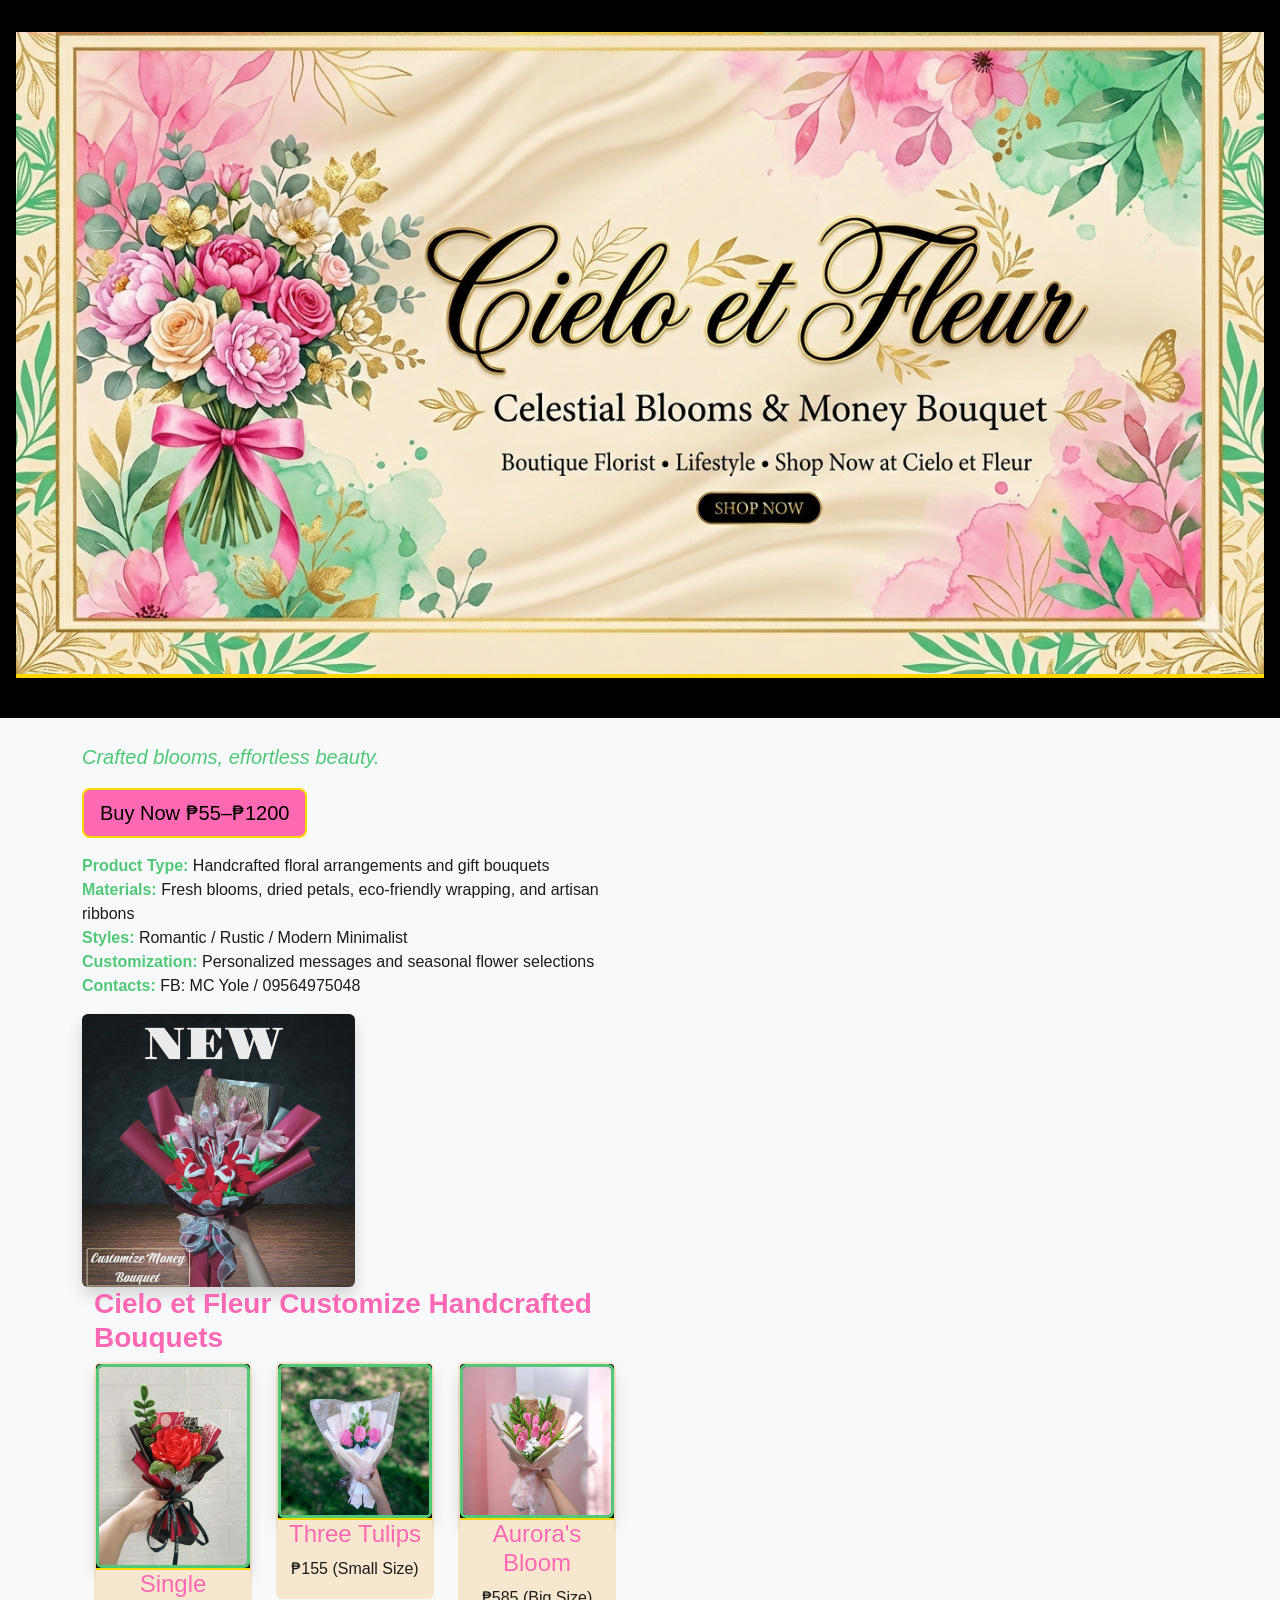
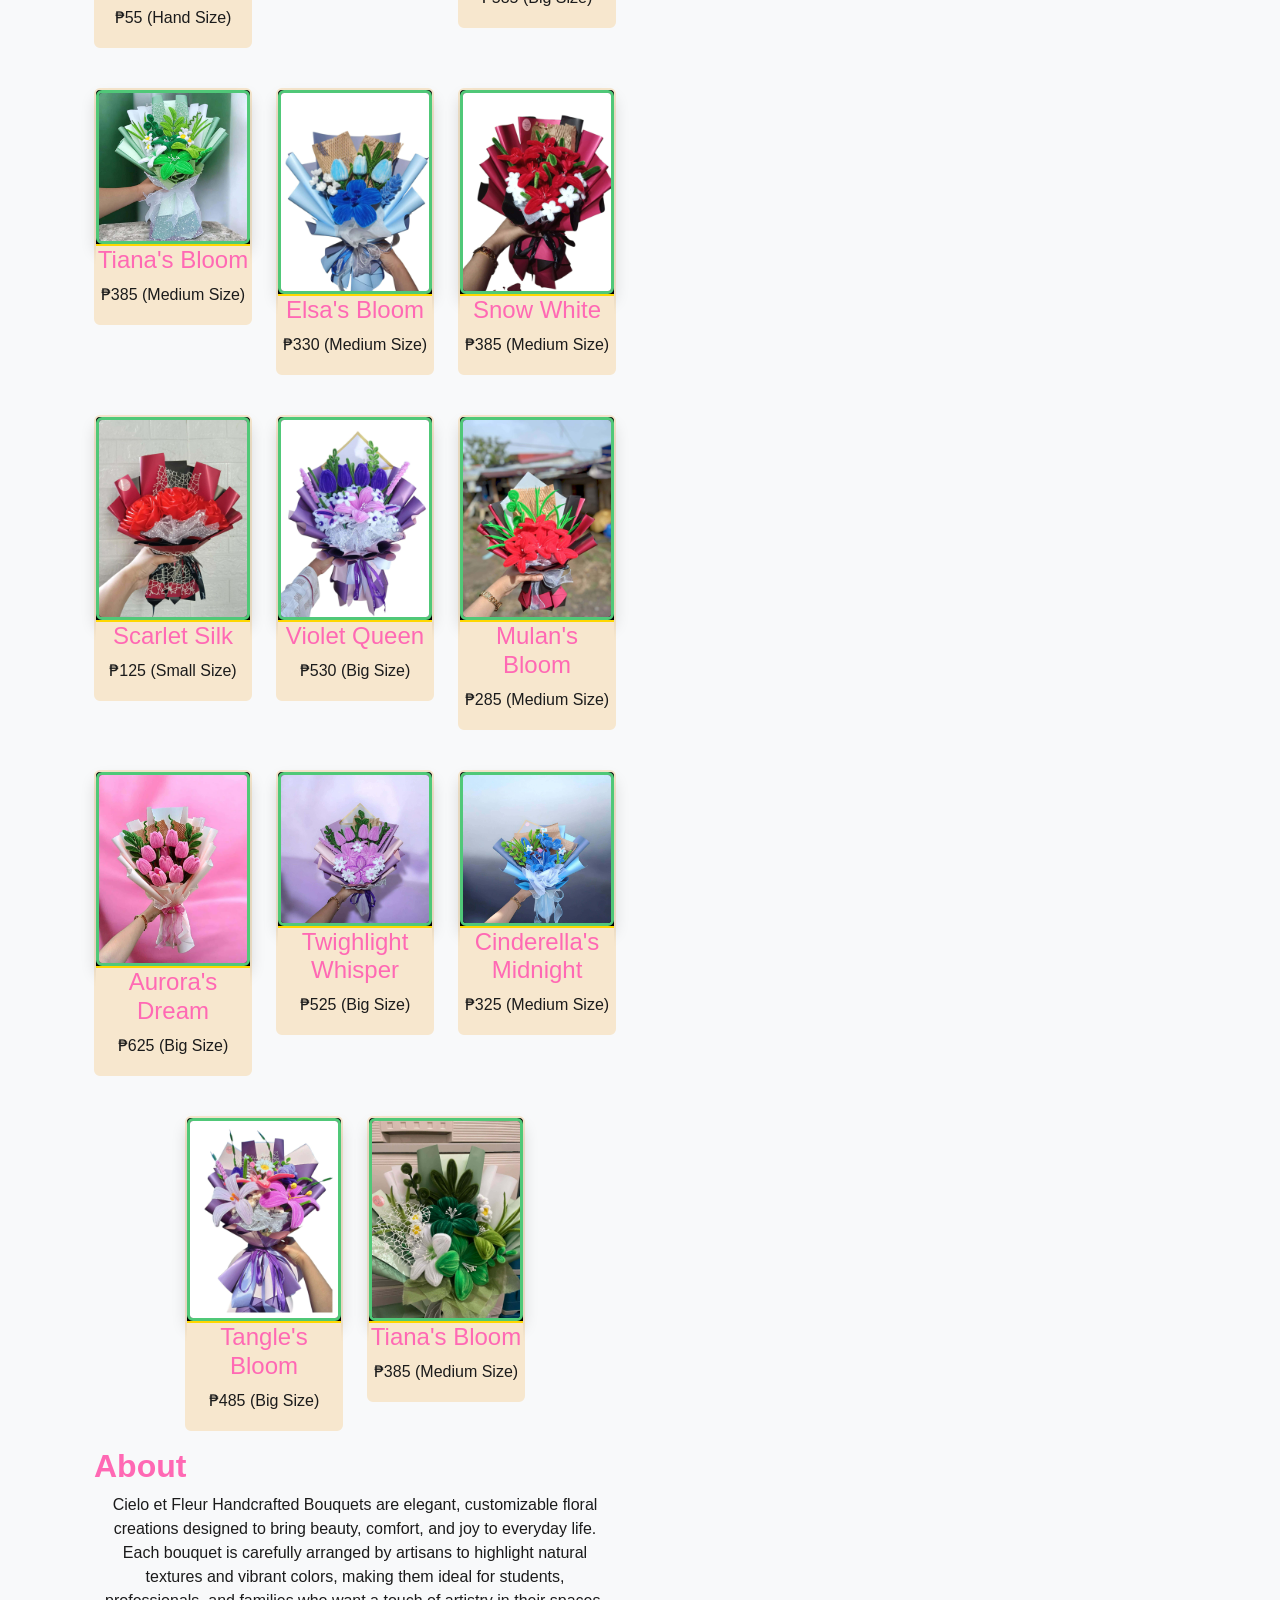
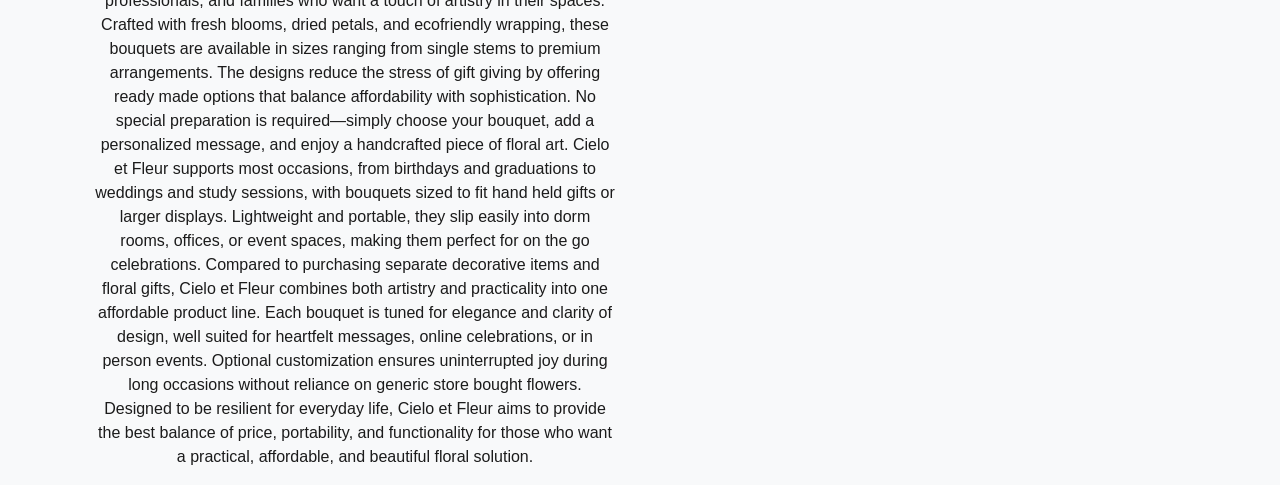
<file: index.html>
<!doctype html>
<html lang="en">
<head>
  <meta charset="utf-8" />
  <meta name="viewport" content="width=device-width, initial-scale=1" />
  <title>Cielo et Fleur</title>

  <link href="https://cdn.jsdelivr.net/npm/bootstrap@5.3.2/dist/css/bootstrap.min.css" rel="stylesheet">

  <link rel="stylesheet" href="style.css">
</head>
<body>
 <!-- Cielo sset Fleur— Banner -->
    <section class="store-banner" id="store-banner" role="banner" aria-label="Cielo et Fleur store banner">
    <div class="store-banner-media">
      <img src="./img/banner.png" alt="Cielo et Fleur store banner" class="store-banner-img">
    </div>

    <div class="store-banner-overlay" aria-hidden="false">
      <div class="container text-center">
      </div>
    </div>
  </section>

  <!-- Cielo et Fleur — MAIN -->
  <section class="section bg-light" id="keyfusion-main">
    <div class="container">
      <div class="row align-items-center gy-4">
        <div class="col-lg-6 text-center text-lg-start">
          <p class="lead">Crafted blooms, effortless beauty.</p>

          <p>
            <button class="btn btn-svp-primary btn-lg me-2">Buy Now ₱55–₱1200</button>
          </p>

          <ul class="list-unstyled kf-specs">
              <li><strong>Product Type:</strong> Handcrafted floral arrangements and gift bouquets</li>
              <li><strong>Materials:</strong> Fresh blooms, dried petals, eco-friendly wrapping, and artisan ribbons</li>
              <li><strong>Styles:</strong> Romantic / Rustic / Modern Minimalist</li>
              <li><strong>Customization:</strong> Personalized messages and seasonal flower selections</li>
              <li><strong>Contacts:</strong> FB: MC Yole / 09564975048</li>
            </ul>


        <div class="col-lg-6 text-center">
          <!-- Flower Craft promotional image -->
        <div class="kf-image-wrap">
        <img 
        src="./img/money.png" 
        alt="Handmade floral arrangement promotional" 
        class="img-fluid rounded shadow"
        >
       </div>
    </div>

    <!-- Cielo et Fleur — Products -->
<section class="section" id="cieloetfleur-gallery-section">
  <div class="container">
    <h3 class="section-title">Cielo et Fleur Customize Handcrafted Bouquets</h3>

    <div class="image-gallery row g-4 justify-content-center">

      <!-- Item 1 -->
      <div class="col-12 col-sm-6 col-md-4">
        <figure class="gallery-item card" tabindex="0" role="button"
                data-bs-toggle="modal" data-bs-target="#imageModal"
                data-img="./" data-caption="Three Tulips">
          <div class="gallery-media">
            <img src="./img/small.png" alt="Single Tulip" class="gallery-img img-fluid rounded shadow" loading="lazy">
          </div>
          <figcaption class="gallery-caption text-center">
            <h4 class="caption-title">Single</h4>
            <p class="caption-sub">₱55 (Hand Size)</p>
          </figcaption>
        </figure>
      </div>
      <div class="col-12 col-sm-6 col-md-4">
        <figure class="gallery-item card" tabindex="0" role="button"
                data-bs-toggle="modal" data-bs-target="#imageModal"
                data-img="./img/pink1.png" data-caption="Three Tulips">
          <div class="gallery-media">
            <img src="./img/pink1.png" alt="Three Tulips" class="gallery-img img-fluid rounded shadow" loading="lazy">
          </div>
          <figcaption class="gallery-caption text-center">
            <h4 class="caption-title">Three Tulips</h4>
            <p class="caption-sub">₱155 (Small Size)</p>
          </figcaption>
        </figure>
      </div>

      <!-- Item 2 -->
      <div class="col-12 col-sm-6 col-md-4">
        <figure class="gallery-item card" tabindex="0" role="button"
                data-bs-toggle="modal" data-bs-target="#imageModal"
                data-img="./img/pink2.png" data-caption="Nine Tulips">
          <div class="gallery-media">
            <img src="./img/pink2.png" alt="Nine Tulips" class="gallery-img img-fluid rounded shadow" loading="lazy">
          </div>
          <figcaption class="gallery-caption text-center">
            <h4 class="caption-title">Aurora's Bloom</h4>
            <p class="caption-sub">₱585 (Big Size)</p>
          </figcaption>
        </figure>
      </div>

      <!-- Item 3 -->
      <div class="col-12 col-sm-6 col-md-4">
        <figure class="gallery-item card" tabindex="0" role="button"
                data-bs-toggle="modal" data-bs-target="#imageModal"
                data-img="./img/pink3.png" data-caption="Sunflower Arrangement">
          <div class="gallery-media">
            <img src="./img/pink3.png" alt="Sunflower Arrangement" class="gallery-img img-fluid rounded shadow" loading="lazy">
          </div>
          <figcaption class="gallery-caption text-center">
            <h4 class="caption-title">Tiana's Bloom</h4>
            <p class="caption-sub">₱385 (Medium Size)</p>
          </figcaption>
        </figure>
      </div>
      <div class="col-12 col-sm-6 col-md-4">
        <figure class="gallery-item card" tabindex="0" role="button"
                data-bs-toggle="modal" data-bs-target="#imageModal"
                data-img="./img/pink4.png" data-caption="Elsa's Bloom">
          <div class="gallery-media">
            <img src="./img/pink4.png" alt="Elsa's Bloom" class="gallery-img img-fluid rounded shadow" loading="lazy">
          </div>
          <figcaption class="gallery-caption text-center">
            <h4 class="caption-title">Elsa's Bloom</h4>
            <p class="caption-sub">₱330 (Medium Size)</p>
          </figcaption>
        </figure>
      </div>
      <div class="col-12 col-sm-6 col-md-4">
        <figure class="gallery-item card" tabindex="0" role="button"
                data-bs-toggle="modal" data-bs-target="#imageModal"
                data-img="./img/pink5.png" data-caption="Sunflower Arrangement">
          <div class="gallery-media">
            <img src="./img/pink5.png" alt="Sunflower Arrangement" class="gallery-img img-fluid rounded shadow" loading="lazy">
          </div>
          <figcaption class="gallery-caption text-center">
            <h4 class="caption-title">Snow White</h4>
            <p class="caption-sub">₱385 (Medium Size)</p>
          </figcaption>
        </figure>
      </div>
      <div class="col-12 col-sm-6 col-md-4">
        <figure class="gallery-item card" tabindex="0" role="button"
                data-bs-toggle="modal" data-bs-target="#imageModal"
                data-img="./img/pink6.png" data-caption="Scarlet Silk">
          <div class="gallery-media">
            <img src="./img/pink6.png" alt="Scarlet Silk" class="gallery-img img-fluid rounded shadow" loading="lazy">
          </div>
          <figcaption class="gallery-caption text-center">
            <h4 class="caption-title">Scarlet Silk</h4>
            <p class="caption-sub">₱125 (Small Size)</p>
          </figcaption>
        </figure>
      </div>
      <div class="col-12 col-sm-6 col-md-4">
        <figure class="gallery-item card" tabindex="0" role="button"
                data-bs-toggle="modal" data-bs-target="#imageModal"
                data-img="./img/pink7.png" data-caption="Violet Arrangement">
          <div class="gallery-media">
            <img src="./img/pink7.png" alt="Violet Arrangement" class="gallery-img img-fluid rounded shadow" loading="lazy">
          </div>
          <figcaption class="gallery-caption text-center">
            <h4 class="caption-title">Violet Queen</h4>
            <p class="caption-sub">₱530 (Big Size)</p>
          </figcaption>
        </figure>
      </div>
      <div class="col-12 col-sm-6 col-md-4">
        <figure class="gallery-item card" tabindex="0" role="button"
                data-bs-toggle="modal" data-bs-target="#imageModal"
                data-img="./img/pink8.png" data-caption="Mulan Bloom">
          <div class="gallery-media">
            <img src="./img/pink8.png" alt="Mulan's Bloom" class="gallery-img img-fluid rounded shadow" loading="lazy">
          </div>
          <figcaption class="gallery-caption text-center">
            <h4 class="caption-title">Mulan's Bloom</h4>
            <p class="caption-sub">₱285 (Medium Size)</p>
          </figcaption>
        </figure>
      </div>
      <div class="col-12 col-sm-6 col-md-4">
        <figure class="gallery-item card" tabindex="0" role="button"
                data-bs-toggle="modal" data-bs-target="#imageModal"
                data-img="./img/pink9.png" data-caption="Aurora's Dream">
          <div class="gallery-media">
            <img src="./img/pink9.png" alt="Aurora's Dream" class="gallery-img img-fluid rounded shadow" loading="lazy">
          </div>
          <figcaption class="gallery-caption text-center">
            <h4 class="caption-title">Aurora's Dream</h4>
            <p class="caption-sub">₱625 (Big Size)</p>
          </figcaption>
        </figure>
      </div>
      <div class="col-12 col-sm-6 col-md-4">
        <figure class="gallery-item card" tabindex="0" role="button"
                data-bs-toggle="modal" data-bs-target="#imageModal"
                data-img="./img/pink10.png" data-caption="Twighlight Whisper">
          <div class="gallery-media">
            <img src="./img/pink10.png" alt="Twighlight Whisper" class="gallery-img img-fluid rounded shadow" loading="lazy">
          </div>
          <figcaption class="gallery-caption text-center">
            <h4 class="caption-title">Twighlight Whisper</h4>
            <p class="caption-sub">₱525 (Big Size)</p>
          </figcaption>
        </figure>
      </div>
      <div class="col-12 col-sm-6 col-md-4">
        <figure class="gallery-item card" tabindex="0" role="button"
                data-bs-toggle="modal" data-bs-target="#imageModal"
                data-img="./img/pink15.png" data-caption="Cinderella's Midnight">
          <div class="gallery-media">
            <img src="./img/pink15.png" alt="Cinderella's Midnight" class="gallery-img img-fluid rounded shadow" loading="lazy">
          </div>
          <figcaption class="gallery-caption text-center">
            <h4 class="caption-title">Cinderella's Midnight</h4>
            <p class="caption-sub">₱325 (Medium Size)</p>
          </figcaption>
        </figure>
      </div>
      <div class="col-12 col-sm-6 col-md-4">
        <figure class="gallery-item card" tabindex="0" role="button"
                data-bs-toggle="modal" data-bs-target="#imageModal"
                data-img="./img/pink16.png" data-caption="Tangle's Bloom">
          <div class="gallery-media">
            <img src="./img/pink16.png" alt="Tangle's Bloom" class="gallery-img img-fluid rounded shadow" loading="lazy">
          </div>
          <figcaption class="gallery-caption text-center">
            <h4 class="caption-title">Tangle's Bloom</h4>
            <p class="caption-sub">₱485 (Big Size)</p>
          </figcaption>
        </figure>
      </div>
      <div class="col-12 col-sm-6 col-md-4">
        <figure class="gallery-item card" tabindex="0" role="button"
                data-bs-toggle="modal" data-bs-target="#imageModal"
                data-img="./img/pinkl19.png" data-caption="Tiana's Bloom">
          <div class="gallery-media">
            <img src="./img/pinkl19.png" alt="Tiana's Bloom" class="gallery-img img-fluid rounded shadow" loading="lazy">
          </div>
          <figcaption class="gallery-caption text-center">
            <h4 class="caption-title">Tiana's Bloom</h4>
            <p class="caption-sub">₱385 (Medium Size)</p>
          </figcaption>
        </figure>
      </div>
        <section class="section container" id="Cielo et Fleur-about">
    <h2 class="section-title">About</h2>
    <p class="text-center">
     Cielo et Fleur Handcrafted Bouquets are elegant, customizable floral creations designed to bring beauty, comfort, and joy to everyday life. Each bouquet is carefully arranged by artisans to highlight natural textures and vibrant colors, making them ideal for students, professionals, and families who want a touch of artistry in their spaces.
      Crafted with fresh blooms, dried petals, and ecofriendly wrapping, these bouquets are available in sizes ranging from single stems to premium arrangements. The designs reduce the stress of gift giving by offering ready made options that balance affordability with sophistication. No special preparation is required—simply choose your bouquet, add a personalized message, and enjoy a handcrafted piece of floral art.
      Cielo et Fleur supports most occasions, from birthdays and graduations to weddings and study sessions, with bouquets sized to fit hand held gifts or larger displays. Lightweight and portable, they slip easily into dorm rooms, offices, or event spaces, making them perfect for on the go celebrations.
      Compared to purchasing separate decorative items and floral gifts, Cielo et Fleur combines both artistry and practicality into one affordable product line. Each bouquet is tuned for elegance and clarity of design, well suited for heartfelt messages, online celebrations, or in person events. Optional customization ensures uninterrupted joy during long occasions without reliance on generic store bought flowers.
      Designed to be resilient for everyday life, Cielo et Fleur aims to provide the best balance of price, portability, and functionality for those who want a practical, affordable, and beautiful floral solution.
    </p>

      <!-- Continue duplicating this block for pink4.jpg through pink20.jpg -->
      <!-- Update alt text, titles, and prices for each handcrafted bouquet -->
    </div>
  </div>
</section>
</file>
<file: style.css>
:root {
  --pink: #FF69B4;
  --champagne: #F7E7CE;
  --gold: #FFD700;
  --emerald: #50C878;
  --black: #000000;
  --dark-text: #1b1b1b; /* deep gray for readability */
}

/* === Base Styling === */
body {
  background-color: var(--black);
  color: var(--dark-text); /* default text is dark gray */
  font-family: 'Segoe UI', sans-serif;
  margin: 0;
  padding: 0;
}

/* === Banner === */
.store-banner {
  background-color: var(--black);
  text-align: center;
  padding: 2rem 1rem;
}
.store-banner-img {
  width: 100%;
  height: auto;
  border-bottom: 4px solid var(--gold);
}
.store-banner-overlay {
  background: rgba(0,0,0,0.5);
  color: var(--gold);
  padding: 1rem;
}

/* === Headings & Text === */
h1, h2, h3, .section-title {
  color: var(--pink);
  font-weight: bold;
}
.lead {
  color: var(--emerald);
  font-style: italic;
}

/* === Buttons === */
.btn-svp-primary {
  background-color: var(--pink);
  color: var(--black);
  border: 2px solid var(--gold);
}
.btn-svp-primary:hover {
  background-color: var(--gold);
  color: var(--black);
}

/* === Specs List === */
.kf-specs li {
  color: var(--dark-text);
}
.kf-specs strong {
  color: var(--emerald);
}

/* === Gallery === */
.gallery-item {
  background-color: var(--black);
  border: 2px solid var(--champagne);
  transition: transform 0.3s ease, box-shadow 0.3s ease;
}
.gallery-item:hover {
  transform: scale(1.05);
  box-shadow: 0 6px 20px rgba(255, 215, 0, 0.4);
}
.gallery-caption {
  background-color: var(--champagne);
  color: var(--dark-text); /* dark text inside captions */
  border-top: 2px solid var(--gold);
}
.caption-title {
  color: var(--pink);
}
.caption-sub {
  color: var(--dark-text);
}

/* === Images === */
.gallery-img {
  border: 3px solid var(--emerald);
  border-radius: 8px;
  width: 100%;
  height: auto;
}

/* === Responsive Adjustments === */
@media (max-width: 768px) {
  h1 { font-size: 2rem; }
  h2 { font-size: 1.5rem; }
  .btn-svp-primary { font-size: 0.9rem; }
  .gallery-caption { font-size: 0.9rem; }
}
@media (max-width: 480px) {
  h1 { font-size: 1.6rem; }
  h2 { font-size: 1.2rem; }
  .btn-svp-primary { width: 100%; }
  .gallery-caption { font-size: 0.85rem; }
}
</file>
